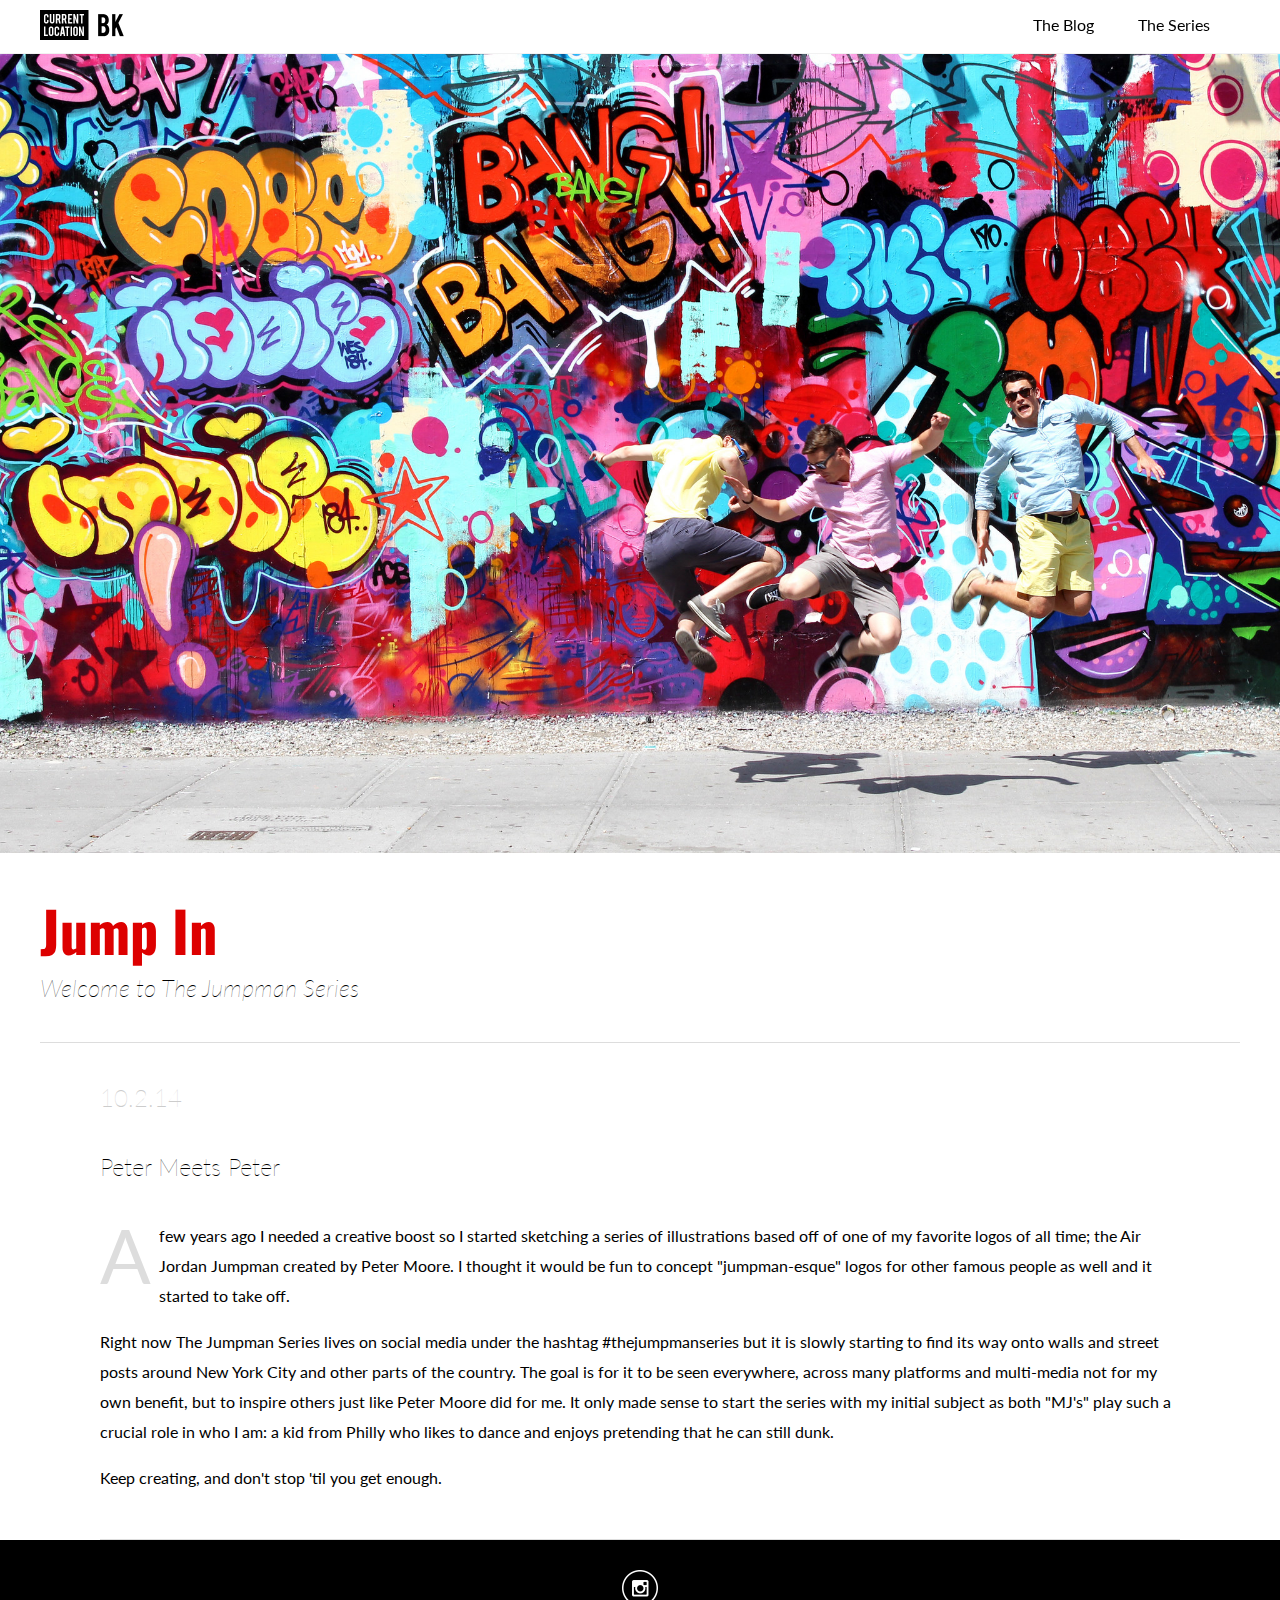
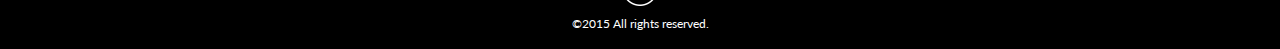
<file: index.html>
<!doctype html>
<html lang="en-us">
<head>
	<meta charset="utf-8">
	<title>Pete Richardson</title>
	<link href='http://fonts.googleapis.com/css?family=Lato:300,700,300italic,700italic' rel='stylesheet' type='text/css'>
	<link href='http://fonts.googleapis.com/css?family=Oswald:700' rel='stylesheet' type='text/css'>
	<link rel="stylesheet" href="css/styles.css">
</head>

<body>
	<header>
		<!-- Begin Navigation -->
		<nav>
		<!-- Logo -->
			<div class="logo">
				<a id="top" href="index.html"><img src="logo.png" width="91" height="30" alt="Logo"></a>
			</div>

		    <!-- Navigation Links -->
		    <div class="navigation">
				<ul class="nav-content">
					<li><a class="hvr-underline-from-center" href="index.html">The Blog</a></li>
					<li><a href="theseries.html"><a class="hvr-underline-from-center" href="theseries.html">The Series</a></li>
				</ul>
			</div>

		</nav>
		<!-- End Navigation -->	
	</header>


<img src="headerimage.jpg">


	<h1><a href="index.html">Jump In</a></h1>
	<h2>Welcome to The Jumpman Series</h2>

	<article>
		
		<h3>10.2.14</h3>
		<h5>Peter Meets Peter</h5>
		
		<p><span class="firstcharacter">A</span> few years ago I needed a creative boost so I started sketching a series of illustrations based off of one of my favorite logos of all time; the Air Jordan Jumpman created by Peter Moore. I thought it would be fun to concept "jumpman-esque" logos for other famous people as well and it started to take off.</p>

		<p>Right now The Jumpman Series lives on social media under the hashtag #thejumpmanseries but it is slowly starting to find its way onto walls and street posts around New York City and other parts of the country. The goal is for it to be seen everywhere, across many platforms and multi-media not for my own benefit, but to inspire others just like Peter Moore did for me. It only made sense to start the series with my initial subject as both "MJ's" play such a crucial role in who I am: a kid from Philly who likes to dance and enjoys pretending that he can still dunk.</p> 

		<p>Keep creating, and don't stop 'til you get enough.</p>


	</article>

<div class="footer">
	<footer>
		<nav>
			<ul class="social-links">
				<li><a href="https://instagram.com/thepeteyrich/" target="_blank"><img src="instagram.png" alt="@thepeteyrich" width="36" height="36"></a></li>
			</ul>
		</nav>

	<p>©2015 All rights reserved.</p>
	</footer>
</div>

</body>
</html>
</file>
<file: css/styles.css>
header{
	text-align: left;
	position: fixed;
	z-index: 100;
	background-color: white;
	width: 100%;
	border-bottom: 1px solid #f2f2f2;
}

.logo{
	float: left;
	margin: 10px 10px 0px 40px;
}

.nav-content {
	padding: 10px;
	float: right;
	margin: 5px 40px 5px 5px;
}

.navigation{
	float: right;
	margin: 0;
	padding: 0;
}

nav {
	color: black;
	text-decoration: none;
	font-size: 16px;
	text-align: center;
}


li{
	display: inline;
	text-decoration: none;
	padding: 0 20px 0 20px;
	margin: none;
}

a { color: black; text-decoration: none;} 
a:visited { color: black; text-decoration: none;} 
a:hover { color: black; text-decoration: none;} 
a:active { color: black; text-decoration: none; } 


body{
	font-family: 'Lato'; 
	margin: 0px;
	width: 100%;
}

.firstcharacter { 
	float: left; 
	color: #DDD; 
	font-size: 75px; 
	line-height: 60px; 
	padding-top: 4px; 
	padding-right: 8px; 
	padding-left: 0px; }

article{
	margin: 0px 100px 0px 100px;
	border-bottom: 1px solid #DDD;
	padding-bottom: 30px;
}

img{
	max-width: 100%;
	margin: none;
	padding: none;
}

h1{
	margin: 40px 40px 0 40px;
	font-weight: 700;
	font-family: 'Oswald', sans-serif;
	line-height: 1.2;
	padding-bottom: 10px;
}

h1 a{
	color: #D00;
	font-style: normal;
	font-variant: normal;
	font-weight: 700;
	font-size: 56px;
	text-decoration: none;
	font-family: 'Oswald', sans-serif;

}


h2{
	font-weight: lighter;
	font-size: 24px;
	margin: 0 40px 40px 40px;
	padding-bottom: 40px;
	border-bottom: 1px solid #DDD;
	font-style: italic;
}


h3{
	font-weight: lighter;
	color: #ccc;
	font-size: 24px;
	margin-top: 40px;
}

h2 a{
	color: #444;
	text-decoration: none;
	font-size: 36px;
	line-height: 0px;
}

h4 {
	text-align: right;
	text-decoration: none;
}

h4 a{
	text-decoration: none;
}

h5{
	font-weight: lighter;
	font-size: 24px;
	font-style: bold;
}

article h5{
	margin: none;
}

footer nav{
	margin-top: 20px;
	text-decoration: none;
	background: #ccc;
}

footer nav a{
	margin-top: 20px;
	color: black;
	text-decoration: none;
	font-size: 16px;
}


footer p{
	font-size: 12px;
	background: black;
	color: white;
	text-align: center;
	padding: 0;
	margin: 0;
}

p{
	line-height: 30px;
}

footer ul {
	padding: 0px;
	margin: 0px;
	color: white;
	background-color: black;
}

footer li{
	padding: 0px;
	color: white;
}

footer li a { color: white; text-decoration: none;} 
footer li a:visited { color: white; text-decoration: none;} 
footer li a:hover { color: #A00; text-decoration: none;} 
footer li a:active { color: white; text-decoration: none; } 

.footer {
	background: black;
	padding: 10px;
	clear: both;
	display: block;
}


/* entire container, keeps perspective */
.flip-container {
	perspective: 1000;
	/*height: 624px;*/
	width: 33%;
	float: left;
	overflow-y: scroll;

}
/* flip the pane when hovered */
.flip-container:hover .flipper, .flip-container.hover .flipper {
	transform: rotateY(180deg);
}

.front, .back {
	width: 100%;
/*	display: inline-block;
	float: left;*/
	/*height: 480px;*/
}

/* flip speed goes here */
.flipper {
	transition: 1s;
	transition-timing-function: cubic-bezier(0.55, 0.09, 0.79, 1.41);
	transform-style: preserve-3d;

	/*position: relative;*/
}

/* hide back of pane during swap */
.front, .back {
	backface-visibility: hidden;

	position: absolute;
	top: 0;
	left: 0;
}

/* front pane, placed above back */
.front {
	z-index: 2;
	/* for firefox 31 */
	transform: rotateY(0deg);
}

/* back, initially hidden pane */
.back {
	transform: rotateY(180deg);
	background-color: black;
	color: white;
	/*height: 624px;*/
}

.back h1{
	color: white;
	font-size: 2em;
	padding-bottom: 0px;
}

.back h2{
	color: #999;
	font-size: 1em;
	font-weight: lighter;
	font-style: normal;
	margin: 10px 40px 0 40px;
	padding-bottom: 0px;
	border-bottom: none;
}

.back h3{
	color: #999;
	font-size: .875em;
	margin: 10px 40px 10px 40px;
	border-bottom: 1px solid #999;
	padding-bottom: 20px;
}

.back p{
	color: white;
	font-size: .875em;
	margin: 0 40px 40px 40px;
}

.clearfix:after {
     visibility: hidden;
     display: block;
     font-size: 0;
     content: " ";
     clear: both;
     height: 0;
     }
.clearfix { display: inline-block; }
/* start commented backslash hack \*/
* html .clearfix { height: 1%; }
.clearfix { display: block; }
/* close commented backslash hack */

.hvr-underline-from-center {
  display: inline-block;
  vertical-align: middle;
  -webkit-transform: translateZ(0);
  transform: translateZ(0);
  box-shadow: 0 0 1px rgba(0, 0, 0, 0);
  -webkit-backface-visibility: hidden;
  backface-visibility: hidden;
  -moz-osx-font-smoothing: grayscale;
  position: relative;
  overflow: hidden;
  padding-bottom: 4px;
}
.hvr-underline-from-center:before {
  content: "";
  position: absolute;
  z-index: -1;
  left: 50%;
  right: 50%;
  bottom: 0;
  background: #000;
  height: 1px;
  -webkit-transition-property: left, right;
  transition-property: left, right;
  -webkit-transition-duration: 0.3s;
  transition-duration: 0.3s;
  -webkit-transition-timing-function: ease-out;
  transition-timing-function: ease-out;
}
.hvr-underline-from-center:hover:before, .hvr-underline-from-center:focus:before, .hvr-underline-from-center:active:before {
  left: 0;
  right: 0;
}

.button {
     
    /*Step 2: Basic Button Styles*/
    display: block;
    /*height: 50px;
    width: 200px;*/
    padding: 20px 40px 20px 40px;
    background: black;
    border: 1px solid #999;
    margin: 0 40px 40px 40px;
  
    /*Step 3: Text Styles*/
    color: #999;
    text-align: center;
    font: 2em "Oswald", Helvetica, sans-serif;
}
 
/*Step 3: Link Styling*/
a.button {
    text-decoration: none;
}

a.button:visited {
	color: white;
}

a.button:hover{
	color: black;
	border: 1px solid white;
	background-color: white;
}

.blocks {
	padding-top: 50px;
}


@media only screen and (max-width:800px){

.flip-container {
	perspective: 1000;
	/*height: 624px;*/
	width: 100%;
	height: 100%;
	float: left;
	overflow-y: scroll;

}

}}
</file>
